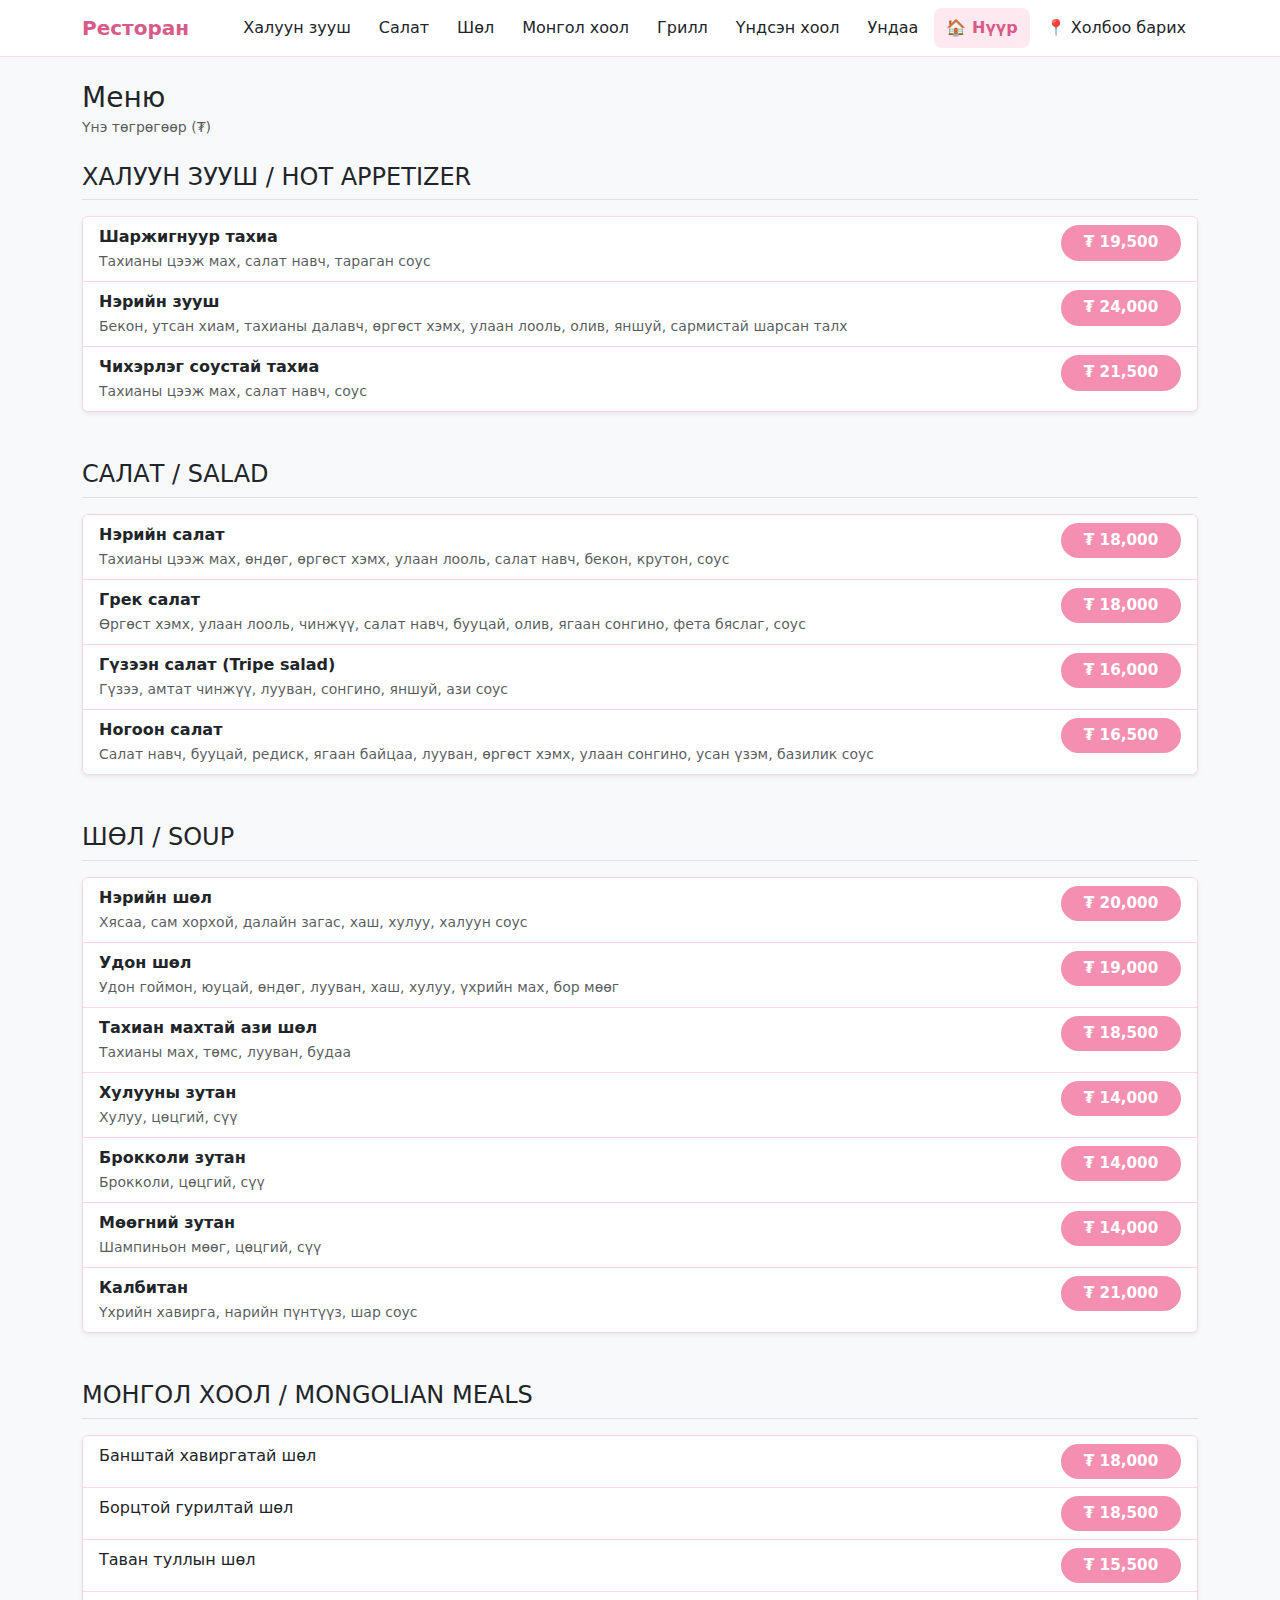
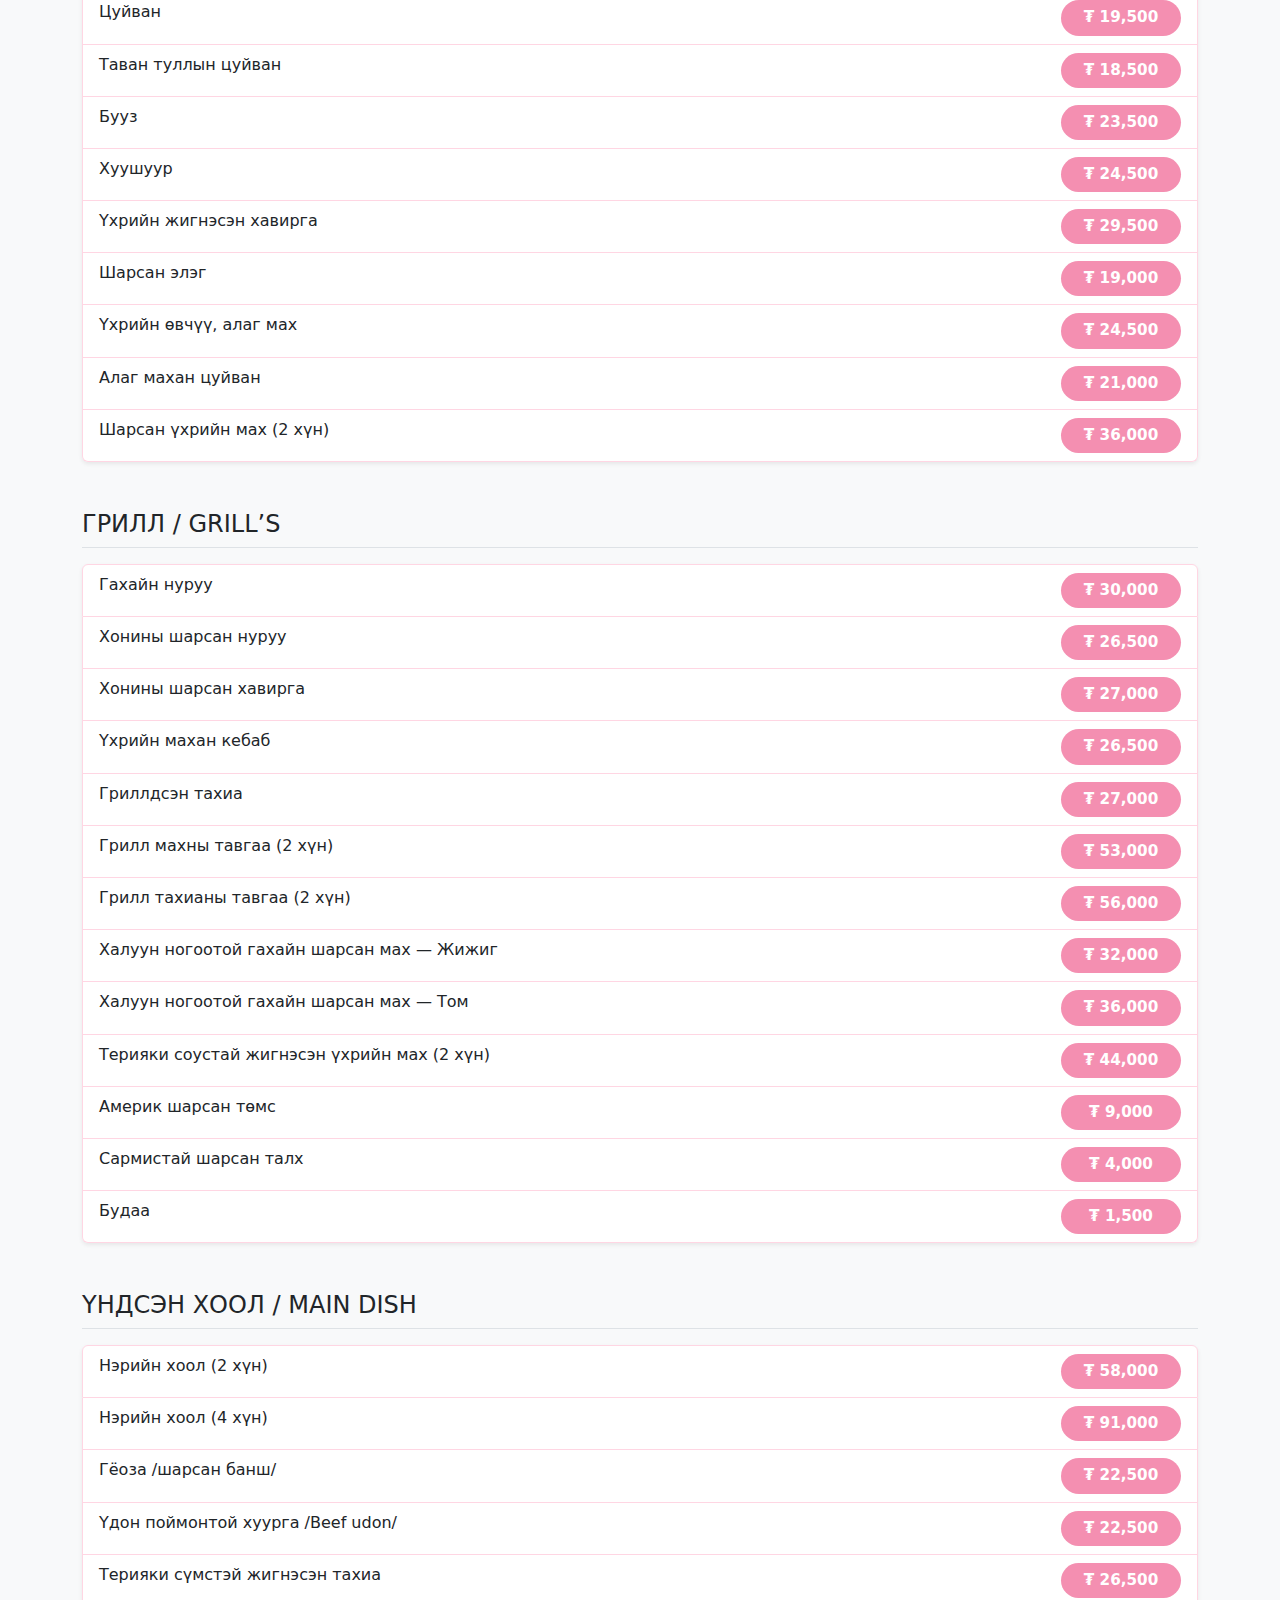
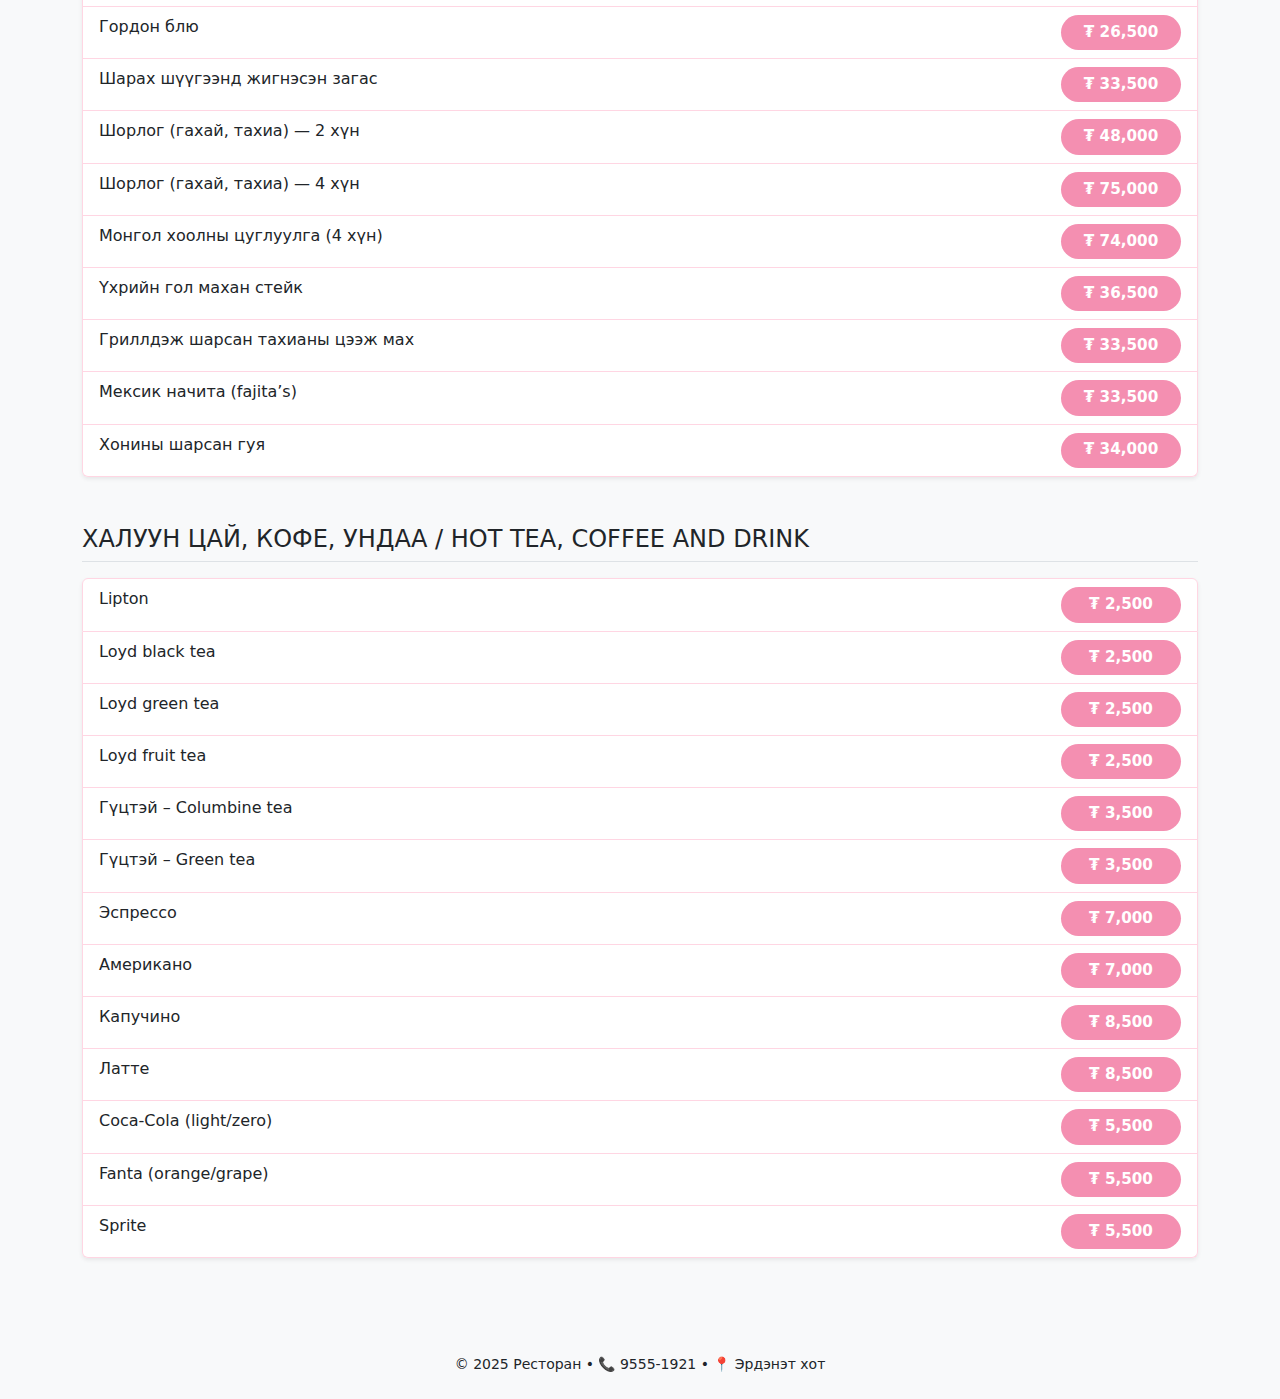
<file: index.html>
<!DOCTYPE html>
<html lang="mn">
<head>
  <meta charset="UTF-8" />
  <meta name="viewport" content="width=device-width, initial-scale=1" />
  <title>Ресторан – Меню</title>

  <!-- Bootstrap CSS -->
  <link href="https://cdn.jsdelivr.net/npm/bootstrap@5.3.3/dist/css/bootstrap.min.css" rel="stylesheet">
  <!-- Танай theme/style -->
  <link rel="stylesheet" href="style.css" />
  <style>html{scroll-behavior:smooth}</style>
</head>
<body class="bg-light">

<!-- ================= Header (desktop nav + mobile offcanvas) ================= -->
<header class="navbar navbar-light theme-navbar sticky-top">
  <div class="container d-flex align-items-center justify-content-between">
    <a class="navbar-brand fw-bold m-0" href="index.html">Ресторан</a>

    <!-- Desktop nav -->
    <ul class="nav d-none d-md-flex gap-1">
      <li class="nav-item"><a class="nav-link" href="#hot-appetizer">Халуун зууш</a></li>
      <li class="nav-item"><a class="nav-link" href="#salad">Салат</a></li>
      <li class="nav-item"><a class="nav-link" href="#soup">Шөл</a></li>
      <li class="nav-item"><a class="nav-link" href="#mongolian-meals">Монгол хоол</a></li>
      <li class="nav-item"><a class="nav-link" href="#grills">Грилл</a></li>
      <li class="nav-item"><a class="nav-link" href="#main-dish">Үндсэн хоол</a></li>
      <li class="nav-item"><a class="nav-link" href="#drinks">Ундаа</a></li>
      <li class="nav-item"><a class="nav-link active" href="index.html">🏠 Нүүр</a></li>
      <li class="nav-item"><a class="nav-link" href="contact.html">📍 Холбоо барих</a></li>
    </ul>

    <!-- Mobile toggle -->
    <button class="navbar-toggler d-md-none" type="button"
            data-bs-toggle="offcanvas" data-bs-target="#mobileNav"
            aria-controls="mobileNav" aria-label="Toggle navigation">
      <span class="navbar-toggler-icon"></span>
    </button>
  </div>
</header>

<!-- ================= Mobile sidebar (OFFCANVAS) ================= -->
<div class="offcanvas offcanvas-start offcanvas-pink" tabindex="-1" id="mobileNav" aria-labelledby="mobileNavLabel">
  <div class="offcanvas-header">
    <h5 class="offcanvas-title" id="mobileNavLabel">Цэс</h5>
    <button type="button" class="btn-close" data-bs-dismiss="offcanvas" aria-label="Close"></button>
  </div>
  <div class="offcanvas-body">
    <nav class="nav flex-column">
      <a class="nav-link" href="#hot-appetizer"   data-bs-dismiss="offcanvas">Халуун зууш</a>
      <a class="nav-link" href="#salad"           data-bs-dismiss="offcanvas">Салат</a>
      <a class="nav-link" href="#soup"            data-bs-dismiss="offcanvas">Шөл</a>
      <a class="nav-link" href="#mongolian-meals" data-bs-dismiss="offcanvas">Монгол хоол</a>
      <a class="nav-link" href="#grills"          data-bs-dismiss="offcanvas">Грилл</a>
      <a class="nav-link" href="#main-dish"       data-bs-dismiss="offcanvas">Үндсэн хоол</a>
      <a class="nav-link" href="#drinks"          data-bs-dismiss="offcanvas">Ундаа</a>
      <a class="nav-link" href="index.html"       data-bs-dismiss="offcanvas">🏠 Нүүр</a>
      <a class="nav-link" href="contact.html"     data-bs-dismiss="offcanvas">📍 Холбоо барих</a>
    </nav>
  </div>
</div>

<!-- ================= Main ================= -->
<main class="container py-4">

  <div class="mb-4">
    <h1 class="h3 mb-0">Меню</h1>
    <small class="text-muted">Үнэ төгрөгөөр (₮)</small>
  </div>

  <!-- ХАЛУУН ЗУУШ -->
  <section id="hot-appetizer" class="mb-5">
    <h2 class="h4 pb-2 mb-3 border-bottom">ХАЛУУН ЗУУШ / HOT APPETIZER</h2>
    <ul class="list-group shadow-sm">
      <li class="list-group-item d-flex justify-content-between align-items-start">
        <div>
          <div class="fw-semibold">Шаржигнуур тахиа</div>
          <small class="text-muted">Тахианы цээж мах, салат навч, тараган соус</small>
        </div>
        <span class="badge bg-primary rounded-pill">₮ 19,500</span>
      </li>
      <li class="list-group-item d-flex justify-content-between align-items-start">
        <div>
          <div class="fw-semibold">Нэрийн зууш</div>
          <small class="text-muted">Бекон, утсан хиам, тахианы далавч, өргөст хэмх, улаан лооль, олив, яншуй, сармистай шарсан талх</small>
        </div>
        <span class="badge bg-primary rounded-pill">₮ 24,000</span>
      </li>
      <li class="list-group-item d-flex justify-content-between align-items-start">
        <div>
          <div class="fw-semibold">Чихэрлэг соустай тахиа</div>
          <small class="text-muted">Тахианы цээж мах, салат навч, соус</small>
        </div>
        <span class="badge bg-primary rounded-pill">₮ 21,500</span>
      </li>
    </ul>
  </section>

  <!-- САЛАТ -->
  <section id="salad" class="mb-5">
    <h2 class="h4 pb-2 mb-3 border-bottom">САЛАТ / SALAD</h2>
    <ul class="list-group shadow-sm">
      <li class="list-group-item d-flex justify-content-between align-items-start">
        <div>
          <div class="fw-semibold">Нэрийн салат</div>
          <small class="text-muted">Тахианы цээж мах, өндөг, өргөст хэмх, улаан лооль, салат навч, бекон, крутон, соус</small>
        </div>
        <span class="badge bg-primary rounded-pill">₮ 18,000</span>
      </li>
      <li class="list-group-item d-flex justify-content-between align-items-start">
        <div>
          <div class="fw-semibold">Грек салат</div>
          <small class="text-muted">Өргөст хэмх, улаан лооль, чинжүү, салат навч, бууцай, олив, ягаан сонгино, фета бяслаг, соус</small>
        </div>
        <span class="badge bg-primary rounded-pill">₮ 18,000</span>
      </li>
      <li class="list-group-item d-flex justify-content-between align-items-start">
        <div>
          <div class="fw-semibold">Гүзээн салат (Tripe salad)</div>
          <small class="text-muted">Гүзээ, амтат чинжүү, лууван, сонгино, яншуй, ази соус</small>
        </div>
        <span class="badge bg-primary rounded-pill">₮ 16,000</span>
      </li>
      <li class="list-group-item d-flex justify-content-between align-items-start">
        <div>
          <div class="fw-semibold">Ногоон салат</div>
          <small class="text-muted">Салат навч, бууцай, редиск, ягаан байцаа, лууван, өргөст хэмх, улаан сонгино, усан үзэм, базилик соус</small>
        </div>
        <span class="badge bg-primary rounded-pill">₮ 16,500</span>
      </li>
    </ul>
  </section>

  <!-- ШӨЛ -->
  <section id="soup" class="mb-5">
    <h2 class="h4 pb-2 mb-3 border-bottom">ШӨЛ / SOUP</h2>
    <ul class="list-group shadow-sm">
      <li class="list-group-item d-flex justify-content-between align-items-start">
        <div><div class="fw-semibold">Нэрийн шөл</div>
          <small class="text-muted">Хясаа, сам хорхой, далайн загас, хаш, хулуу, халуун соус</small>
        </div>
        <span class="badge bg-primary rounded-pill">₮ 20,000</span>
      </li>
      <li class="list-group-item d-flex justify-content-between align-items-start">
        <div><div class="fw-semibold">Удон шөл</div>
          <small class="text-muted">Удон гоймон, юуцай, өндөг, лууван, хаш, хулуу, үхрийн мах, бор мөөг</small>
        </div>
        <span class="badge bg-primary rounded-pill">₮ 19,000</span>
      </li>
      <li class="list-group-item d-flex justify-content-between align-items-start">
        <div><div class="fw-semibold">Тахиан махтай ази шөл</div>
          <small class="text-muted">Тахианы мах, төмс, лууван, будаа</small>
        </div>
        <span class="badge bg-primary rounded-pill">₮ 18,500</span>
      </li>
      <li class="list-group-item d-flex justify-content-between align-items-start">
        <div><div class="fw-semibold">Хулууны зутан</div>
          <small class="text-muted">Хулуу, цөцгий, сүү</small>
        </div>
        <span class="badge bg-primary rounded-pill">₮ 14,000</span>
      </li>
      <li class="list-group-item d-flex justify-content-between align-items-start">
        <div><div class="fw-semibold">Брокколи зутан</div>
          <small class="text-muted">Брокколи, цөцгий, сүү</small>
        </div>
        <span class="badge bg-primary rounded-pill">₮ 14,000</span>
      </li>
      <li class="list-group-item d-flex justify-content-between align-items-start">
        <div><div class="fw-semibold">Мөөгний зутан</div>
          <small class="text-muted">Шампиньон мөөг, цөцгий, сүү</small>
        </div>
        <span class="badge bg-primary rounded-pill">₮ 14,000</span>
      </li>
      <li class="list-group-item d-flex justify-content-between align-items-start">
        <div><div class="fw-semibold">Калбитан</div>
          <small class="text-muted">Үхрийн хавирга, нарийн пүнтүүз, шар соус</small>
        </div>
        <span class="badge bg-primary rounded-pill">₮ 21,000</span>
      </li>
    </ul>
  </section>

  <!-- МОНГОЛ ХООЛ -->
  <section id="mongolian-meals" class="mb-5">
    <h2 class="h4 pb-2 mb-3 border-bottom">МОНГОЛ ХООЛ / MONGOLIAN MEALS</h2>
    <ul class="list-group shadow-sm">
      <li class="list-group-item d-flex justify-content-between"><span>Банштай хавиргатай шөл</span><span class="fw-semibold badge bg-primary rounded-pill">₮ 18,000</span></li>
      <li class="list-group-item d-flex justify-content-between"><span>Борцтой гурилтай шөл</span><span class="fw-semibold badge bg-primary rounded-pill">₮ 18,500</span></li>
      <li class="list-group-item d-flex justify-content-between"><span>Таван туллын шөл</span><span class="fw-semibold badge bg-primary rounded-pill">₮ 15,500</span></li>
      <li class="list-group-item d-flex justify-content-between"><span>Цуйван</span><span class="fw-semibold badge bg-primary rounded-pill">₮ 19,500</span></li>
      <li class="list-group-item d-flex justify-content-between"><span>Таван туллын цуйван</span><span class="fw-semibold badge bg-primary rounded-pill">₮ 18,500</span></li>
      <li class="list-group-item d-flex justify-content-between"><span>Бууз</span><span class="fw-semibold badge bg-primary rounded-pill">₮ 23,500</span></li>
      <li class="list-group-item d-flex justify-content-between"><span>Хуушуур</span><span class="fw-semibold badge bg-primary rounded-pill">₮ 24,500</span></li>
      <li class="list-group-item d-flex justify-content-between"><span>Үхрийн жигнэсэн хавирга</span><span class="fw-semibold badge bg-primary rounded-pill">₮ 29,500</span></li>
      <li class="list-group-item d-flex justify-content-between"><span>Шарсан элэг</span><span class="fw-semibold badge bg-primary rounded-pill">₮ 19,000</span></li>
      <li class="list-group-item d-flex justify-content-between"><span>Үхрийн өвчүү, алаг мах</span><span class="fw-semibold badge bg-primary rounded-pill">₮ 24,500</span></li>
      <li class="list-group-item d-flex justify-content-between"><span>Алаг махан цуйван</span><span class="fw-semibold badge bg-primary rounded-pill">₮ 21,000</span></li>
      <li class="list-group-item d-flex justify-content-between"><span>Шарсан үхрийн мах (2 хүн)</span><span class="fw-semibold badge bg-primary rounded-pill">₮ 36,000</span></li>
    </ul>
  </section>

  <!-- ГРИЛЛ -->
  <section id="grills" class="mb-5">
    <h2 class="h4 pb-2 mb-3 border-bottom">ГРИЛЛ / GRILL’S</h2>
    <ul class="list-group shadow-sm">
      <li class="list-group-item d-flex justify-content-between"><span>Гахайн нуруу</span><span class="fw-semibold badge bg-primary rounded-pill">₮ 30,000</span></li>
      <li class="list-group-item d-flex justify-content-between"><span>Хонины шарсан нуруу</span><span class="fw-semibold badge bg-primary rounded-pill">₮ 26,500</span></li>
      <li class="list-group-item d-flex justify-content-between"><span>Хонины шарсан хавирга</span><span class="fw-semibold badge bg-primary rounded-pill">₮ 27,000</span></li>
      <li class="list-group-item d-flex justify-content-between"><span>Үхрийн махан кебаб</span><span class="fw-semibold badge bg-primary rounded-pill">₮ 26,500</span></li>
      <li class="list-group-item d-flex justify-content-between"><span>Гриллдсэн тахиа</span><span class="fw-semibold badge bg-primary rounded-pill">₮ 27,000</span></li>
      <li class="list-group-item d-flex justify-content-between"><span>Грилл махны тавгаа (2 хүн)</span><span class="fw-semibold badge bg-primary rounded-pill">₮ 53,000</span></li>
      <li class="list-group-item d-flex justify-content-between"><span>Грилл тахианы тавгаа (2 хүн)</span><span class="fw-semibold badge bg-primary rounded-pill">₮ 56,000</span></li>
      <li class="list-group-item d-flex justify-content-between"><span>Халуун ногоотой гахайн шарсан мах — Жижиг</span><span class="fw-semibold badge bg-primary rounded-pill">₮ 32,000</span></li>
      <li class="list-group-item d-flex justify-content-between"><span>Халуун ногоотой гахайн шарсан мах — Том</span><span class="fw-semibold badge bg-primary rounded-pill">₮ 36,000</span></li>
      <li class="list-group-item d-flex justify-content-between"><span>Терияки соустай жигнэсэн үхрийн мах (2 хүн)</span><span class="fw-semibold badge bg-primary rounded-pill">₮ 44,000</span></li>
      <li class="list-group-item d-flex justify-content-between"><span>Америк шарсан төмс</span><span class="fw-semibold badge bg-primary rounded-pill">₮ 9,000</span></li>
      <li class="list-group-item d-flex justify-content-between"><span>Сармистай шарсан талх</span><span class="fw-semibold badge bg-primary rounded-pill">₮ 4,000</span></li>
      <li class="list-group-item d-flex justify-content-between"><span>Будаа</span><span class="fw-semibold badge bg-primary rounded-pill">₮ 1,500</span></li>
    </ul>
  </section>

  <!-- ҮНДСЭН ХООЛ -->
  <section id="main-dish" class="mb-5">
    <h2 class="h4 pb-2 mb-3 border-bottom">ҮНДСЭН ХООЛ / MAIN DISH</h2>
    <ul class="list-group shadow-sm">
      <li class="list-group-item d-flex justify-content-between"><span>Нэрийн хоол (2 хүн)</span><span class="fw-semibold badge bg-primary rounded-pill">₮ 58,000</span></li>
      <li class="list-group-item d-flex justify-content-between"><span>Нэрийн хоол (4 хүн)</span><span class="fw-semibold badge bg-primary rounded-pill">₮ 91,000</span></li>
      <li class="list-group-item d-flex justify-content-between"><span>Гёоза /шарсан банш/</span><span class="fw-semibold badge bg-primary rounded-pill">₮ 22,500</span></li>
      <li class="list-group-item d-flex justify-content-between"><span>Үдон поймонтой хуурга /Beef udon/</span><span class="fw-semibold badge bg-primary rounded-pill">₮ 22,500</span></li>
      <li class="list-group-item d-flex justify-content-between"><span>Терияки сүмстэй жигнэсэн тахиа</span><span class="fw-semibold badge bg-primary rounded-pill">₮ 26,500</span></li>
      <li class="list-group-item d-flex justify-content-between"><span>Гордон блю</span><span class="fw-semibold badge bg-primary rounded-pill">₮ 26,500</span></li>
      <li class="list-group-item d-flex justify-content-between"><span>Шарах шүүгээнд жигнэсэн загас</span><span class="fw-semibold badge bg-primary rounded-pill">₮ 33,500</span></li>
      <li class="list-group-item d-flex justify-content-between"><span>Шорлог (гахай, тахиа) — 2 хүн</span><span class="fw-semibold badge bg-primary rounded-pill">₮ 48,000</span></li>
      <li class="list-group-item d-flex justify-content-between"><span>Шорлог (гахай, тахиа) — 4 хүн</span><span class="fw-semibold badge bg-primary rounded-pill">₮ 75,000</span></li>
      <li class="list-group-item d-flex justify-content-between"><span>Монгол хоолны цуглуулга (4 хүн)</span><span class="fw-semibold badge bg-primary rounded-pill">₮ 74,000</span></li>
      <li class="list-group-item d-flex justify-content-between"><span>Үхрийн гол махан стейк</span><span class="fw-semibold badge bg-primary rounded-pill">₮ 36,500</span></li>
      <li class="list-group-item d-flex justify-content-between"><span>Гриллдэж шарсан тахианы цээж мах</span><span class="fw-semibold badge bg-primary rounded-pill">₮ 33,500</span></li>
      <li class="list-group-item d-flex justify-content-between"><span>Мексик начита (fajita’s)</span><span class="fw-semibold badge bg-primary rounded-pill">₮ 33,500</span></li>
      <li class="list-group-item d-flex justify-content-between"><span>Хонины шарсан гуя</span><span class="fw-semibold badge bg-primary rounded-pill">₮ 34,000</span></li>
    </ul>
  </section>

  <!-- УНДАА -->
  <section id="drinks" class="mb-5">
    <h2 class="h4 pb-2 mb-3 border-bottom">ХАЛУУН ЦАЙ, КОФЕ, УНДАА / HOT TEA, COFFEE AND DRINK</h2>
    <ul class="list-group shadow-sm">
      <li class="list-group-item d-flex justify-content-between"><span>Lipton</span><span class="fw-semibold badge bg-primary rounded-pill">₮ 2,500</span></li>
      <li class="list-group-item d-flex justify-content-between"><span>Loyd black tea</span><span class="fw-semibold badge bg-primary rounded-pill">₮ 2,500</span></li>
      <li class="list-group-item d-flex justify-content-between"><span>Loyd green tea</span><span class="fw-semibold badge bg-primary rounded-pill">₮ 2,500</span></li>
      <li class="list-group-item d-flex justify-content-between"><span>Loyd fruit tea</span><span class="fw-semibold badge bg-primary rounded-pill">₮ 2,500</span></li>
      <li class="list-group-item d-flex justify-content-between"><span>Гүцтэй – Columbine tea</span><span class="fw-semibold badge bg-primary rounded-pill">₮ 3,500</span></li>
      <li class="list-group-item d-flex justify-content-between"><span>Гүцтэй – Green tea</span><span class="fw-semibold badge bg-primary rounded-pill">₮ 3,500</span></li>
      <li class="list-group-item d-flex justify-content-between"><span>Эспрессо</span><span class="fw-semibold badge bg-primary rounded-pill">₮ 7,000</span></li>
      <li class="list-group-item d-flex justify-content-between"><span>Американо</span><span class="fw-semibold badge bg-primary rounded-pill">₮ 7,000</span></li>
      <li class="list-group-item d-flex justify-content-between"><span>Капучино</span><span class="fw-semibold badge bg-primary rounded-pill">₮ 8,500</span></li>
      <li class="list-group-item d-flex justify-content-between"><span>Латте</span><span class="fw-semibold badge bg-primary rounded-pill">₮ 8,500</span></li>
      <li class="list-group-item d-flex justify-content-between"><span>Coca-Cola (light/zero)</span><span class="fw-semibold badge bg-primary rounded-pill">₮ 5,500</span></li>
      <li class="list-group-item d-flex justify-content-between"><span>Fanta (orange/grape)</span><span class="fw-semibold badge bg-primary rounded-pill">₮ 5,500</span></li>
      <li class="list-group-item d-flex justify-content-between"><span>Sprite</span><span class="fw-semibold badge bg-primary rounded-pill">₮ 5,500</span></li>
    </ul>
  </section>

</main>

<!-- ================= Footer ================= -->
<footer class="footer py-4">
  <div class="container text-center small">
    © 2025 Ресторан • 📞 9555-1921 • 📍 Эрдэнэт хот
  </div>
</footer>

<!-- Bootstrap JS (offcanvas-д шаардлагатай) -->
<script src="https://cdn.jsdelivr.net/npm/bootstrap@5.3.3/dist/js/bootstrap.bundle.min.js"></script>

<!-- Offcanvas → anchor руу очихдоо эхлээд хаагаад, дараа нь зөөлөн скролл (iOS-friendly) -->
<script>
document.addEventListener('DOMContentLoaded', function () {
  const ocEl = document.getElementById('mobileNav');
  if (!ocEl) return;

  document.querySelectorAll('#mobileNav a[href^="#"]').forEach(function (a) {
    a.addEventListener('click', function (e) {
      e.preventDefault();
      const hash = a.getAttribute('href');
      const target = document.querySelector(hash);
      const oc = bootstrap.Offcanvas.getOrCreateInstance(ocEl);

      function afterHide() {
        ocEl.removeEventListener('hidden.bs.offcanvas', afterHide);
        if (target) target.scrollIntoView({ behavior: 'smooth', block: 'start' });
      }
      ocEl.addEventListener('hidden.bs.offcanvas', afterHide);
      oc.hide();
    });
  });
});
</script>
</body>
</html>
</file>
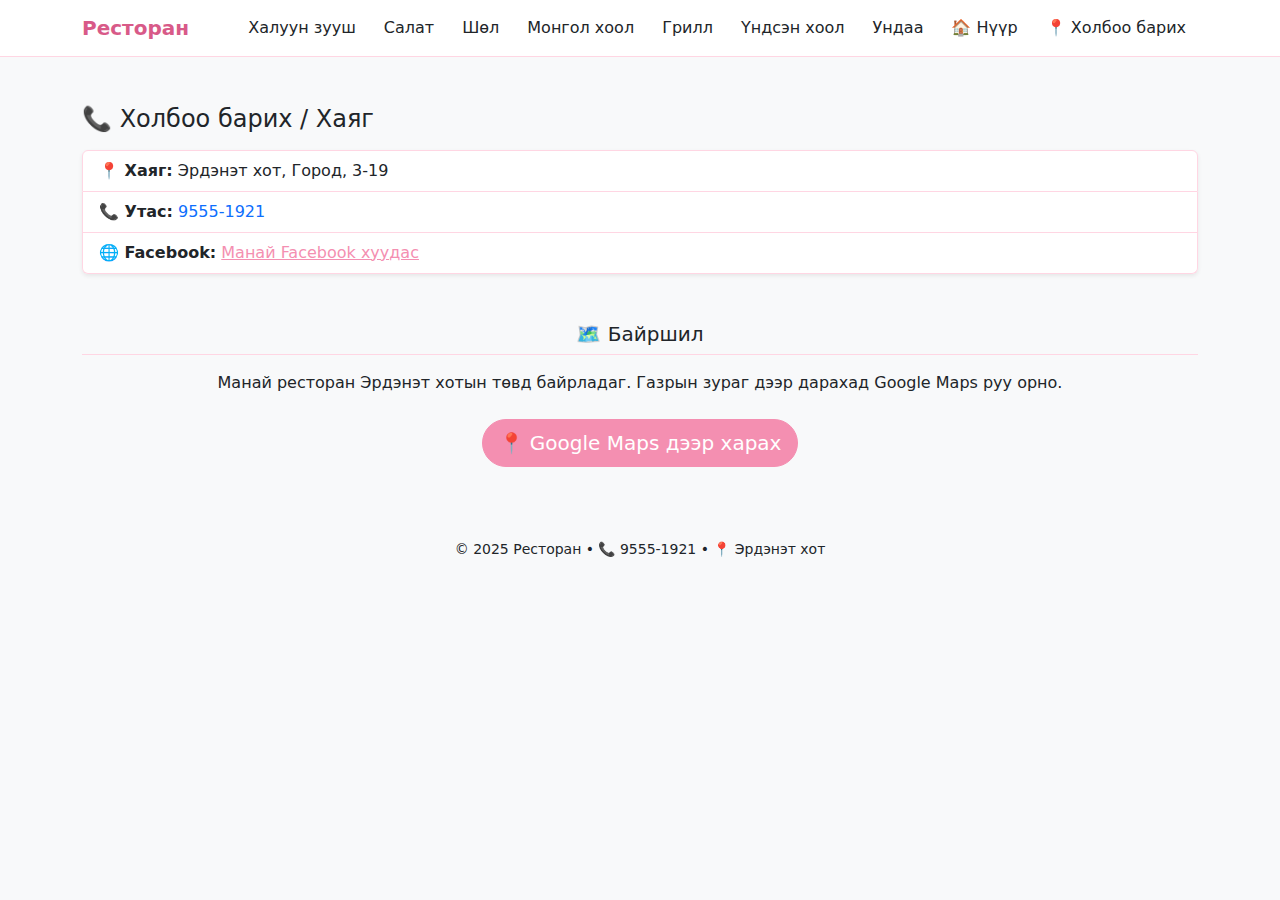
<file: contact.html>
<!DOCTYPE html>
<html lang="mn">
<head>
  <meta charset="UTF-8" />
  <meta name="viewport" content="width=device-width, initial-scale=1" />
  <title>Холбоо барих – Ресторан</title>

  <!-- Bootstrap CSS -->
  <link href="https://cdn.jsdelivr.net/npm/bootstrap@5.3.3/dist/css/bootstrap.min.css" rel="stylesheet">
  <!-- Танай theme/style -->
  <link rel="stylesheet" href="style.css" />
</head>
<body class="bg-light">

<!-- ================= Header (desktop nav + mobile offcanvas) ================= -->
<header class="navbar navbar-light theme-navbar sticky-top">
  <div class="container d-flex align-items-center justify-content-between">
    <a class="navbar-brand fw-bold m-0" href="index.html">Ресторан</a>

    <!-- Desktop nav -->
    <ul class="nav d-none d-md-flex gap-1">
      <li class="nav-item"><a class="nav-link" href="index.html#hot-appetizer">Халуун зууш</a></li>
      <li class="nav-item"><a class="nav-link" href="index.html#salad">Салат</a></li>
      <li class="nav-item"><a class="nav-link" href="index.html#soup">Шөл</a></li>
      <li class="nav-item"><a class="nav-link" href="index.html#mongolian-meals">Монгол хоол</a></li>
      <li class="nav-item"><a class="nav-link" href="index.html#grills">Грилл</a></li>
      <li class="nav-item"><a class="nav-link" href="index.html#main-dish">Үндсэн хоол</a></li>
      <li class="nav-item"><a class="nav-link" href="index.html#drinks">Ундаа</a></li>
      <li class="nav-item"><a class="nav-link" href="index.html">🏠 Нүүр</a></li>
      <li class="nav-item"><a class="nav-link" href="contact.html">📍 Холбоо барих</a></li>
    </ul>

    <!-- Mobile toggle -->
    <button class="navbar-toggler d-md-none" type="button"
            data-bs-toggle="offcanvas" data-bs-target="#mobileNav"
            aria-controls="mobileNav" aria-label="Toggle navigation">
      <span class="navbar-toggler-icon"></span>
    </button>
  </div>
</header>

<!-- ================= Mobile sidebar (OFFCANVAS) ================= -->
<div class="offcanvas offcanvas-start offcanvas-pink" tabindex="-1" id="mobileNav" aria-labelledby="mobileNavLabel">
  <div class="offcanvas-header">
    <h5 class="offcanvas-title" id="mobileNavLabel">Цэс</h5>
    <button type="button" class="btn-close" data-bs-dismiss="offcanvas" aria-label="Close"></button>
  </div>
  <div class="offcanvas-body">
    <nav class="nav flex-column">
      <!-- contact.html дээрээс index-ийн хэсгүүд рүү очих тул index.html#... хэлбэртэй байна -->
      <a class="nav-link" data-bs-dismiss="offcanvas" href="index.html#hot-appetizer">Халуун зууш</a>
      <a class="nav-link" data-bs-dismiss="offcanvas" href="index.html#salad">Салат</a>
      <a class="nav-link" data-bs-dismiss="offcanvas" href="index.html#soup">Шөл</a>
      <a class="nav-link" data-bs-dismiss="offcanvas" href="index.html#mongolian-meals">Монгол хоол</a>
      <a class="nav-link" data-bs-dismiss="offcanvas" href="index.html#grills">Грилл</a>
      <a class="nav-link" data-bs-dismiss="offcanvas" href="index.html#main-dish">Үндсэн хоол</a>
      <a class="nav-link" data-bs-dismiss="offcanvas" href="index.html#drinks">Ундаа</a>
      <a class="nav-link" data-bs-dismiss="offcanvas" href="index.html">🏠 Нүүр</a>
      <a class="nav-link" data-bs-dismiss="offcanvas" href="contact.html">📍 Холбоо барих</a>
    </nav>
  </div>
</div>

<!-- ================= Main ================= -->
<main class="container py-5">
  <section class="mb-5">
    <h1 class="h4 mb-3">📞 Холбоо барих / Хаяг</h1>
    <ul class="list-group shadow-sm">
      <li class="list-group-item"><strong>📍 Хаяг:</strong> Эрдэнэт хот, Город, 3-19</li>
      <li class="list-group-item">
        <strong>📞 Утас:</strong>
        <a class="text-decoration-none" href="tel:95551921">9555-1921</a>
      </li>
      <li class="list-group-item">
        <strong>🌐 Facebook:</strong>
        <a class="link-primary" target="_blank" href="https://www.facebook.com/share/1bzGNfoDMK/?mibextid=wwXIfr">
          Манай Facebook хуудас
        </a>
      </li>
    </ul>
  </section>

  <section class="text-center">
    <h2 class="h5 mb-3">🗺️ Байршил</h2>
    <p class="mb-4">Манай ресторан Эрдэнэт хотын төвд байрладаг. Газрын зураг дээр дарахад Google Maps руу орно.</p>
    <a class="btn btn-primary btn-lg" target="_blank"
       href="https://www.google.com/maps/search/Эрдэнэт+Город+3-19">
      📍 Google Maps дээр харах
    </a>
  </section>
</main>

<!-- ================= Footer ================= -->
<footer class="footer py-4">
  <div class="container text-center small">
    © 2025 Ресторан • 📞 9555-1921 • 📍 Эрдэнэт хот
  </div>
</footer>

<!-- Bootstrap JS (offcanvas-д шаардлагатай) -->
<script src="https://cdn.jsdelivr.net/npm/bootstrap@5.3.3/dist/js/bootstrap.bundle.min.js"></script>
</body>
</html>
</file>
<file: style.css>
:root{
  --brand-500:#f48fb1;   /* үндсэн ягаан */
  --brand-600:#ec6f93;   /* hover */
  --brand-700:#d85a88;   /* active */
  --brand-border:#ffd6e3;

  /* Bootstrap variables override */
  --bs-primary:var(--brand-500);
  --bs-primary-rgb:244,143,177;
  --bs-link-color:var(--brand-700);
  --bs-link-hover-color:var(--brand-600);
}

/* Ерөнхий */
html{scroll-behavior:smooth;}
body{
  background:#fff7fa;
  color:#212529;
}
section{scroll-margin-top:90px;}

/* Navbar */
.navbar.theme-navbar{
  background:#fff;
  border-bottom:1px solid var(--brand-border);
}
.navbar.theme-navbar .navbar-brand{color:var(--brand-700);}
.navbar.theme-navbar .nav-link{
  color:#212529;
  border-radius:.5rem;
  padding:.5rem .75rem;
  transition:background .2s ease,color .2s ease;
}
.navbar.theme-navbar .nav-link:hover,
.navbar.theme-navbar .nav-link.active{
  background:#ffe9f1;
  color:var(--brand-700);
  font-weight:600;
}
/* Toggler рам/фокус */
.navbar-light .navbar-toggler{border-color:var(--brand-border);}
.navbar-light .navbar-toggler:focus{box-shadow:0 0 0 .2rem #ffe9f1;}

/* Offcanvas (sidebar) */
.offcanvas-pink{background:#fff;border-right:1px solid var(--brand-border);}
.offcanvas-pink .offcanvas-title{color:var(--brand-700);}
.offcanvas-pink .nav-link{color:#212529;padding:.75rem 1rem;border-radius:.5rem;}
.offcanvas-pink .nav-link:hover,
.offcanvas-pink .nav-link:focus,
.offcanvas-pink .nav-link.active{background:#ffe9f1;color:var(--brand-700);}
.offcanvas-backdrop.show{opacity:.2;}

/* Товч */
.btn-primary{
  --bs-btn-bg:var(--brand-500);
  --bs-btn-border-color:var(--brand-500);
  --bs-btn-hover-bg:var(--brand-600);
  --bs-btn-hover-border-color:var(--brand-600);
  --bs-btn-active-bg:var(--brand-700);
  --bs-btn-active-border-color:var(--brand-700);
  border-radius:999px;
}

/* List group */
.list-group-item{
  border-color:var(--brand-border);
  background:#fff;
}

/* Гарчигийн доогуур шугам + өнгө */
section>h2{
  border-bottom:1px solid var(--brand-border);
  padding-bottom:.5rem;
  color:var(--brand-700);
}

/* ================= НЭГДСЭН ҮНЭНИЙ PILL ================= */
/* 1) .badge ашигласан мөрүүд */
.badge{font-size:inherit;}
.badge.bg-primary{background-color:var(--brand-500) !important;color:#fff !important;}
/* 2) Хоёр <span>-тай мөрүүдийн баруун талын span */
.list-group-item.d-flex>span:last-child{
  background:var(--brand-500);
  color:#fff;
}
/* 3) Аль алинд нь ижил хэмжээ, хэлбэр, жигд бичиг */
.badge.bg-primary,
.list-group-item.d-flex>span:last-child{
  display:inline-flex;
  align-items:center;
  justify-content:center;
  height:2.2rem;        /* тогтмол өндөр */
  min-width:7.5rem;     /* тогтмол өргөн */
  padding:0 .9rem;      /* босоо padding=0 (өндөр тогтмол) */
  border-radius:999px;
  font-weight:700;
  font-size:.95rem;
  line-height:1;
  text-align:center;
  white-space:nowrap;
}
@media(max-width:576px){
  body{background-attachment:scroll;}
  .hero-section,.hero,#menu-hero{padding-top:2.5rem;padding-bottom:2.5rem;}
  .card-img-top{height:180px;}
  img{max-width:100%;}
  h1{font-size:1.8rem;}
}
</file>
